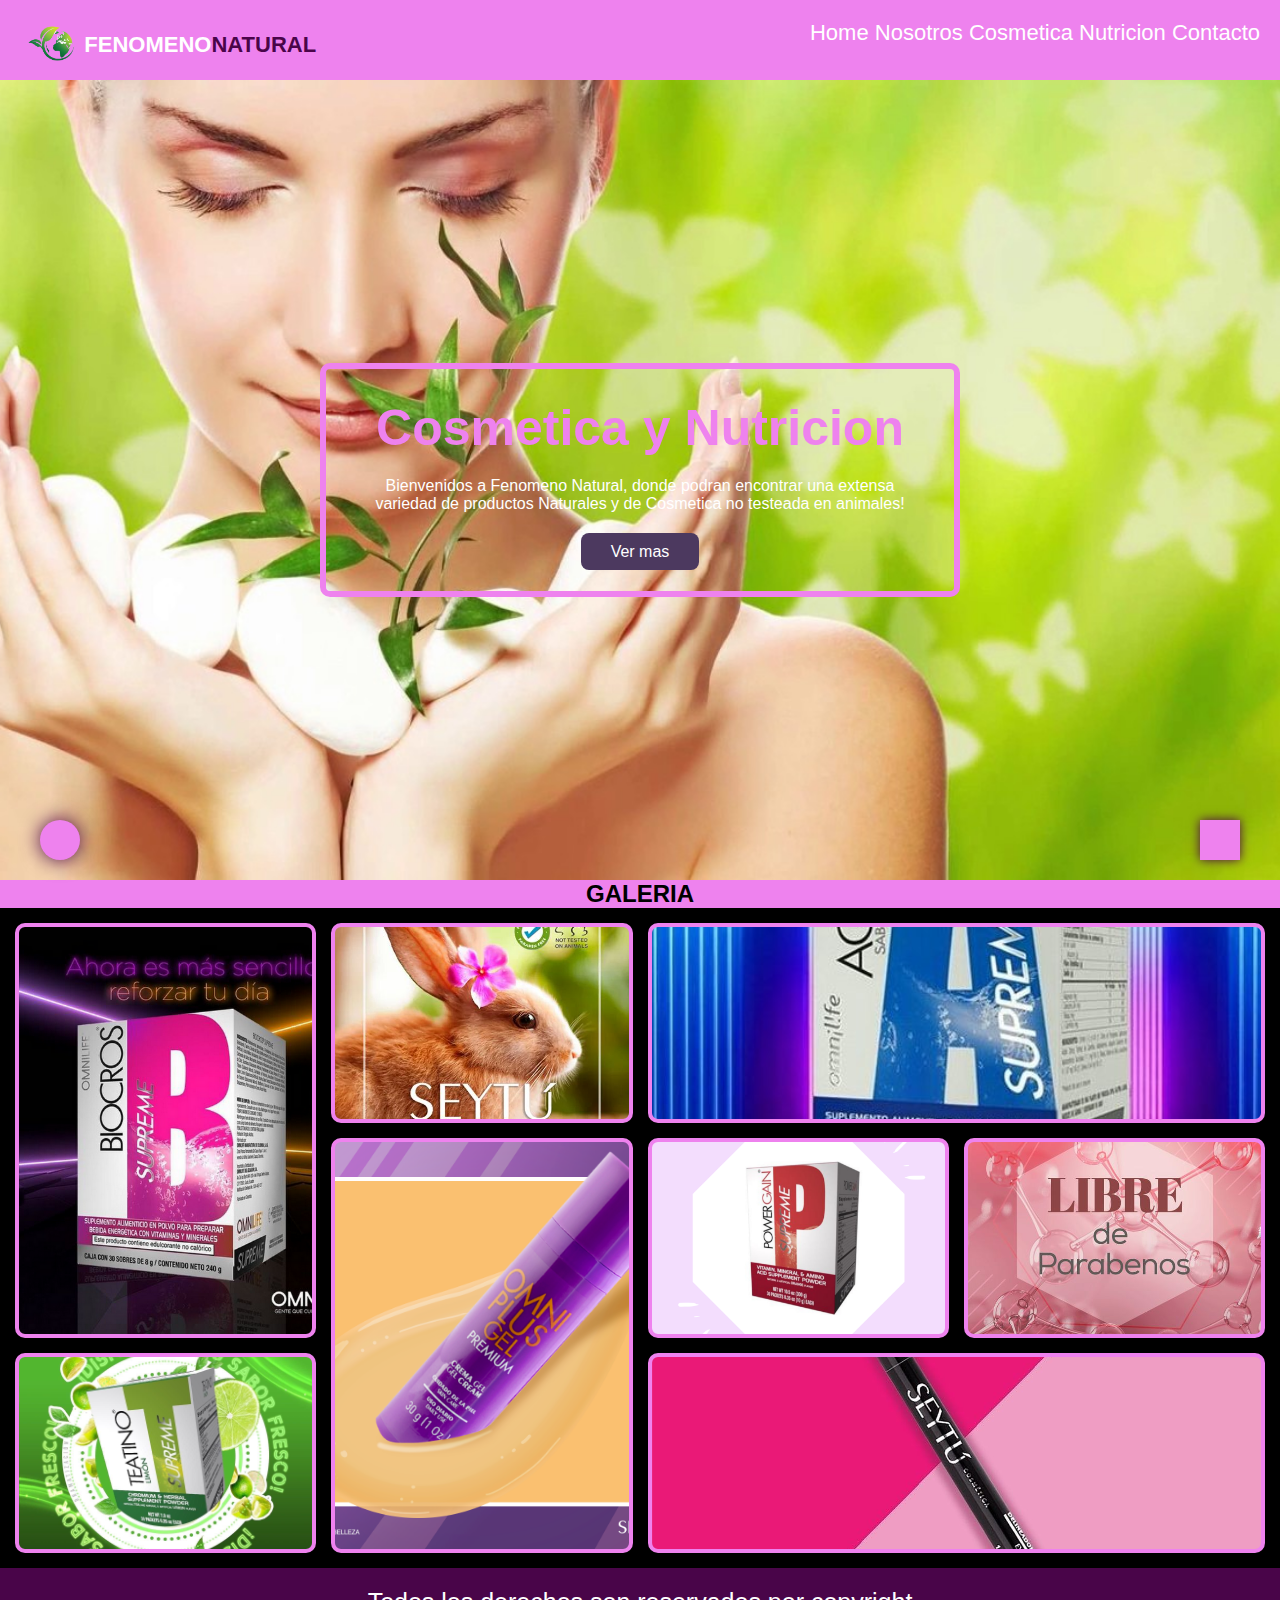
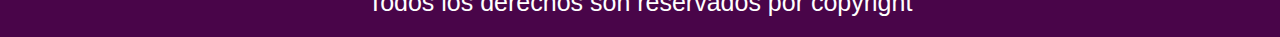
<file: index.html>
<!DOCTYPE html>
<html lang="es">
<head>
    <meta charset="UTF-8">
    <meta name="viewport" content="width=device-width, initial-scale=1.0">
    <title>Fenomeno Natural</title>
    <link rel="shortcut icon" href="img/mundo fn.png" type="image/x-icon">
    <link rel="stylesheet" href="https://cdnjs.cloudflare.com/ajax/libs/font-awesome/6.4.2/css/all.min.css" integrity="sha512-z3gLpd7yknf1YoNbCzqRKc4qyor8gaKU1qmn+CShxbuBusANI9QpRohGBreCFkKxLhei6S9CQXFEbbKuqLg0DA==" crossorigin="anonymous" referrerpolicy="no-referrer" />
    <link rel="stylesheet" href="estilos.css">
</head>
<body>
    <header>
        <div class="logo">
            <img src="img/mundo fn.png" alt="">
            Fenomeno <span>Natural</span>
        </div>
        <nav class="barra">
            <ul>
                <li><a href="#">Home</a></li>
                <li><a href="pages/nosotros.html">Nosotros</a></li>
                <li><a href="pages/cosmetica.html">Cosmetica</a></li>
                <li><a href="pages/nutricion.html">Nutricion</a></li>
                <li><a href="pages/contacto.html">Contacto</a></li>
            </ul>
        </nav>
    </header>
    <main class=" main main-home">
        <div class="call">
            <h1>Cosmetica y Nutricion</h1>
            <p>Bienvenidos a Fenomeno Natural, donde podran encontrar una extensa variedad de productos Naturales y de Cosmetica no testeada en animales!</p>
            <a href="#">Ver mas</a>
        </div>
    </main>
    <h2> galeria </h2>
    <div class="galeria">
        <div class=" item item1"></div>
        <div class=" item item2"></div>
        <div class=" item item3"></div>
        <div class=" item item4"></div>
        <div class=" item item5"></div>
        <div class=" item item6"></div>
        <div class=" item item7"></div>
        <div class=" item item8"></div>
    </div>

    <footer>
        <p>Todos los derechos son reservados por copyright</p>
        <div class="redes">
            <a href=""><i class="fa-brands fa-facebook"></i></a>
            <a href=""><i class="fa-brands fa-instagram"></i></a>
            <a href=""><i class="fa-brands fa-twitter"></i></a>
        </div>
    </footer>

    <a class="what" href="">
        <i class="fa-brands fa-whatsapp"></i>
    </a>

    <a href="#" class="subir">
        <i class="fa-solid fa-chevron-up"></i>
    </a>
</body>
</html>
</file>
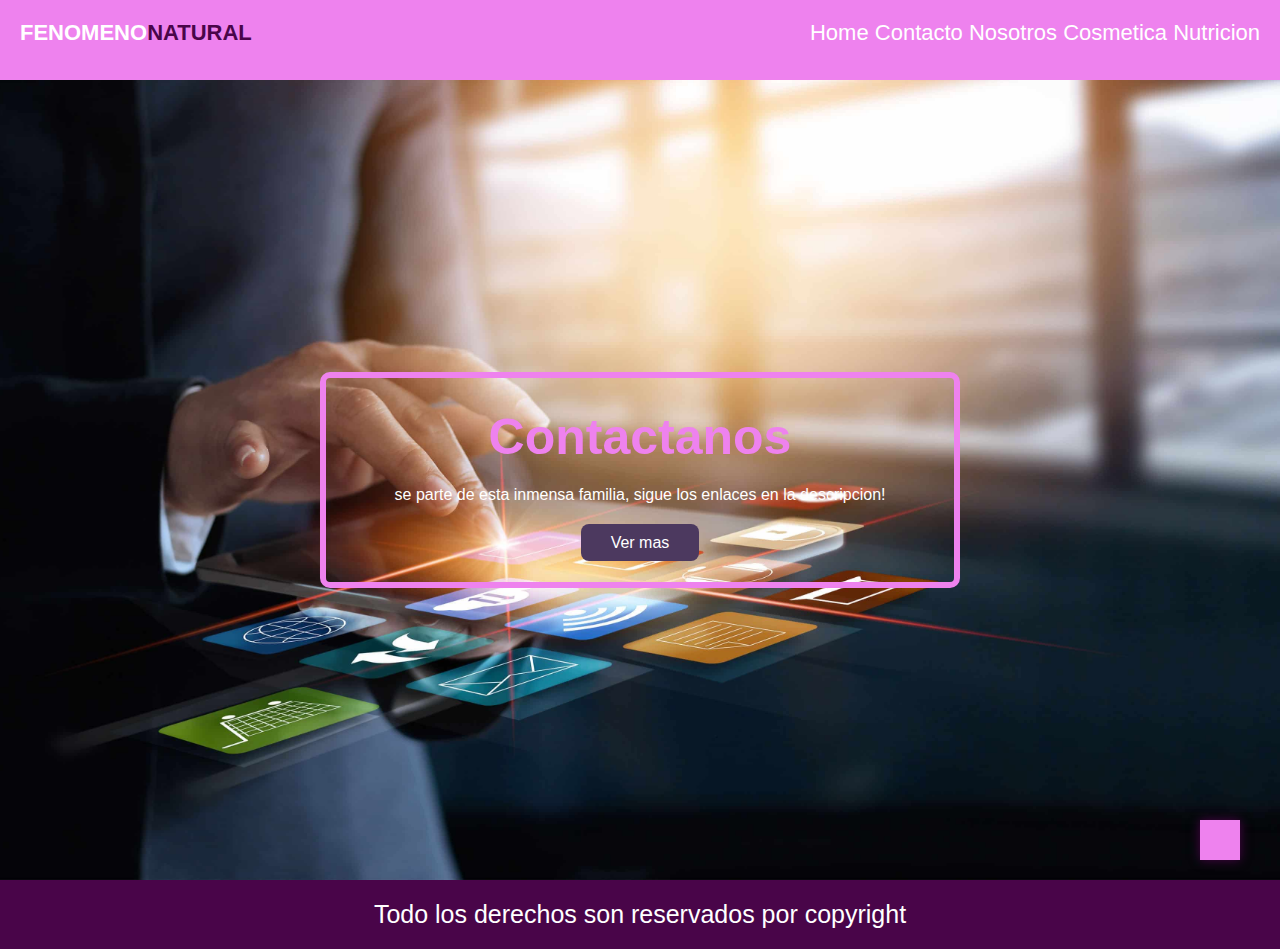
<file: pages/contacto.html>
<!DOCTYPE html>
<html lang="es">
<head>
    <meta charset="UTF-8">
    <meta name="viewport" content="width=device-width, initial-scale=1.0">
    <title>Contacto</title>
    <link rel="shortcut icon" href="img/organic.png" type="image/x-icon">
    <link rel="stylesheet" href="https://cdnjs.cloudflare.com/ajax/libs/font-awesome/6.4.2/css/all.min.css" integrity="sha512-z3gLpd7yknf1YoNbCzqRKc4qyor8gaKU1qmn+CShxbuBusANI9QpRohGBreCFkKxLhei6S9CQXFEbbKuqLg0DA==" crossorigin="anonymous" referrerpolicy="no-referrer" />
    <link rel="stylesheet" href="../estilos.css">
</head>
<body>
    <header>
        <div class="logo">
            Fenomeno <span>Natural</span>
        </div>
        <nav class="barra">
            <ul>
                <li><a href="../index.html">Home</a></li>
                <li><a href="#">Contacto</a></li>
                <li><a href="nosotros.html">Nosotros</a></li>
                <li><a href="cosmetica.html">Cosmetica</a></li>
                <li><a href="nutricion.html">Nutricion</a></li>
                
            </ul>
        </nav>
    </header>
    <main class=" main main-contacto">
        <div class="call">
            <h1>Contactanos</h1>
            <p>se parte de esta inmensa familia, sigue los enlaces en la descripcion!</p>
            <a href="#">Ver mas</a>
        </div>
    </main>
    
    <footer>
        <p>Todo los derechos son reservados por copyright</p>
        <div class="redes">
            <i class="fa-brands fa-facebook"></i>
            <i class="fa-brands fa-instagram"></i>
            <i class="fa-brands fa-twitter"></i>

        </div>
    </footer>

    <a href="#" class="subir">
        <i class="fa-solid fa-chevron-up"></i>
    </a>
    
</body>
</html>
</file>
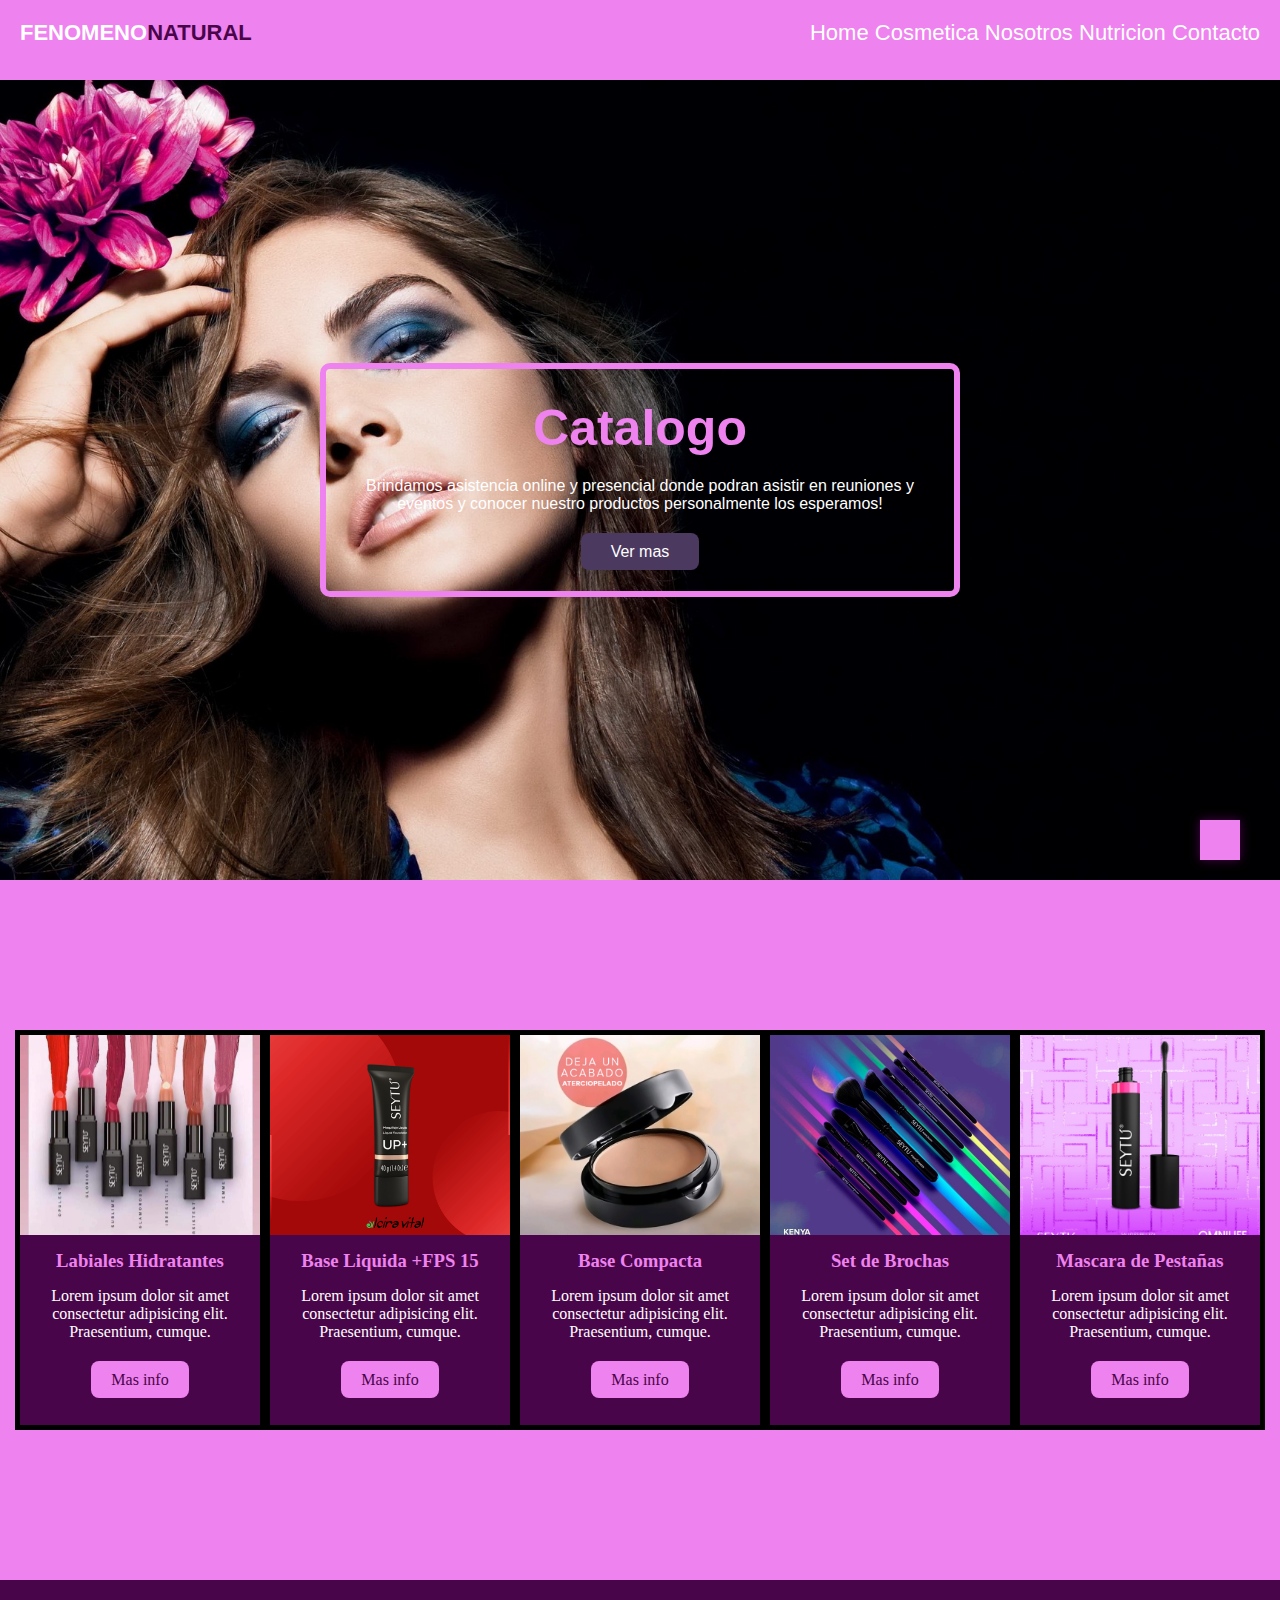
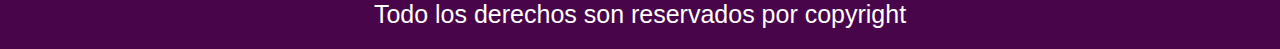
<file: pages/cosmetica.html>
<!DOCTYPE html>
<html lang="es">
<head>
    <meta charset="UTF-8">
    <meta name="viewport" content="width=device-width, initial-scale=1.0">
    <title>Cosmetica</title>
    <link rel="shortcut icon" href="img/organic.png" type="image/x-icon">
    <link rel="stylesheet" href="https://cdnjs.cloudflare.com/ajax/libs/font-awesome/6.4.2/css/all.min.css" integrity="sha512-z3gLpd7yknf1YoNbCzqRKc4qyor8gaKU1qmn+CShxbuBusANI9QpRohGBreCFkKxLhei6S9CQXFEbbKuqLg0DA==" crossorigin="anonymous" referrerpolicy="no-referrer" />
    <link rel="stylesheet" href="../estilos.css">
</head>
<body>
    <header>
        <div class="logo">
            Fenomeno <span>Natural</span>
        </div>
        <nav class="barra">
            <ul>
                <li><a href="../index.html">Home</a></li>
                <li><a href="#">Cosmetica</a></li>
                <li><a href="nosotros.html">Nosotros</a></li>
                <li><a href="nutricion.html">Nutricion</a></li>
                <li><a href="contacto.html">Contacto</a></li>
            </ul>
        </nav>
    </header>
    <main class=" main main-cosmetica">
        <div class="call">
            <h1>Catalogo</h1>
            <p>Brindamos asistencia online y presencial donde podran asistir en reuniones y eventos y conocer nuestro productos personalmente los esperamos!</p>
            <a href="#">Ver mas</a>
        </div>
    </main>

    <section>
        <article class="card">
            <div class="card-img"></div>
            <h3 class="card-title">Labiales Hidratantes</h3>
            <p class="card-desc">Lorem ipsum dolor sit amet consectetur adipisicing elit. Praesentium, cumque.</p>
            <a href="#">Mas info</a>
        </article>

        <article class="card">
            <div class="card-img card-img2"></div>
            <h3 class="card-title">Base Liquida +FPS 15</h3>
            <p class="card-desc">Lorem ipsum dolor sit amet consectetur adipisicing elit. Praesentium, cumque.</p>
            <a href="#">Mas info</a>
        </article>

        <article class="card">
            <div class="card-img card-img3"></div>
            <h3 class="card-title">Base Compacta</h3>
            <p class="card-desc">Lorem ipsum dolor sit amet consectetur adipisicing elit. Praesentium, cumque.</p>
            <a href="#">Mas info</a>
        </article>

        <article class="card">
            <div class="card-img card-img4"></div>
            <h3 class="card-title">Set de Brochas</h3>
            <p class="card-desc">Lorem ipsum dolor sit amet consectetur adipisicing elit. Praesentium, cumque.</p>
            <a href="#">Mas info</a>
        </article>

        <article class="card">
            <div class="card-img card-img5"></div>
            <h3 class="card-title">Mascara de Pestañas</h3>
            <p class="card-desc">Lorem ipsum dolor sit amet consectetur adipisicing elit. Praesentium, cumque.</p>
            <a href="#">Mas info</a>
        </article>
    </section>
    
    <footer>
        <p>Todo los derechos son reservados por copyright</p>
        <div class="redes">
            <i class="fa-brands fa-facebook"></i>
            <i class="fa-brands fa-instagram"></i>
            <i class="fa-brands fa-twitter"></i>

        </div>
    </footer>

    <a href="#" class="subir">
        <i class="fa-solid fa-chevron-up"></i>
    </a>
    
</body>
</html>
</file>
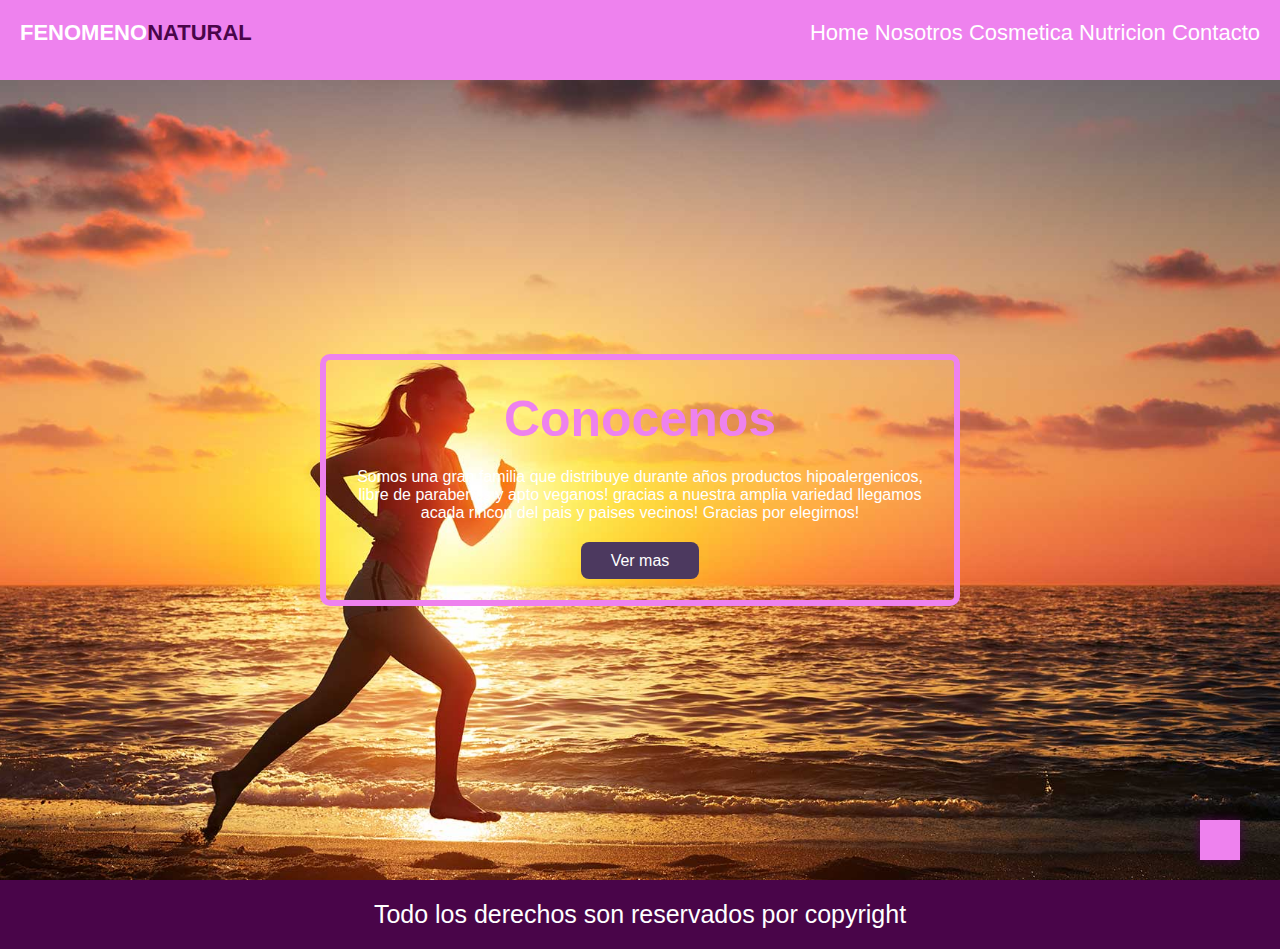
<file: pages/nosotros.html>
<!DOCTYPE html>
<html lang="es">
<head>
    <meta charset="UTF-8">
    <meta name="viewport" content="width=device-width, initial-scale=1.0">
    <title>Nosotros</title>
    <link rel="shortcut icon" href="img/organic.png" type="image/x-icon">
    <link rel="stylesheet" href="https://cdnjs.cloudflare.com/ajax/libs/font-awesome/6.4.2/css/all.min.css" integrity="sha512-z3gLpd7yknf1YoNbCzqRKc4qyor8gaKU1qmn+CShxbuBusANI9QpRohGBreCFkKxLhei6S9CQXFEbbKuqLg0DA==" crossorigin="anonymous" referrerpolicy="no-referrer" />
    <link rel="stylesheet" href="../estilos.css">
</head>
<body>
    <header>
        <div class="logo">
            Fenomeno <span>Natural</span>
        </div>
        <nav class="barra">
            <ul>
                <li><a href="../index.html">Home</a></li>
                <li><a href="#">Nosotros</a></li>
                <li><a href="cosmetica.html">Cosmetica</a></li>
                <li><a href="nutricion.html">Nutricion</a></li>
                <li><a href="contacto.html">Contacto</a></li>
            </ul>
        </nav>
    </header>
    <main class=" main main-nosotros">
        <div class="call">
            <h1>Conocenos</h1>
            <p>Somos una gran familia que distribuye durante años productos hipoalergenicos, libre de parabenos y apto veganos! gracias a nuestra amplia variedad llegamos acada rincon del pais y paises vecinos! Gracias por elegirnos!</p>
            <a href="#">Ver mas</a>    
        </div>
    </main>
    
    <footer>
        <p>Todo los derechos son reservados por copyright</p>
        <div class="redes">
            <i class="fa-brands fa-facebook"></i>
            <i class="fa-brands fa-instagram"></i>
            <i class="fa-brands fa-twitter"></i>

        </div>
    </footer>

    <a href="#" class="subir">
        <i class="fa-solid fa-chevron-up"></i>
    </a>
    
</body>
</html>
</file>
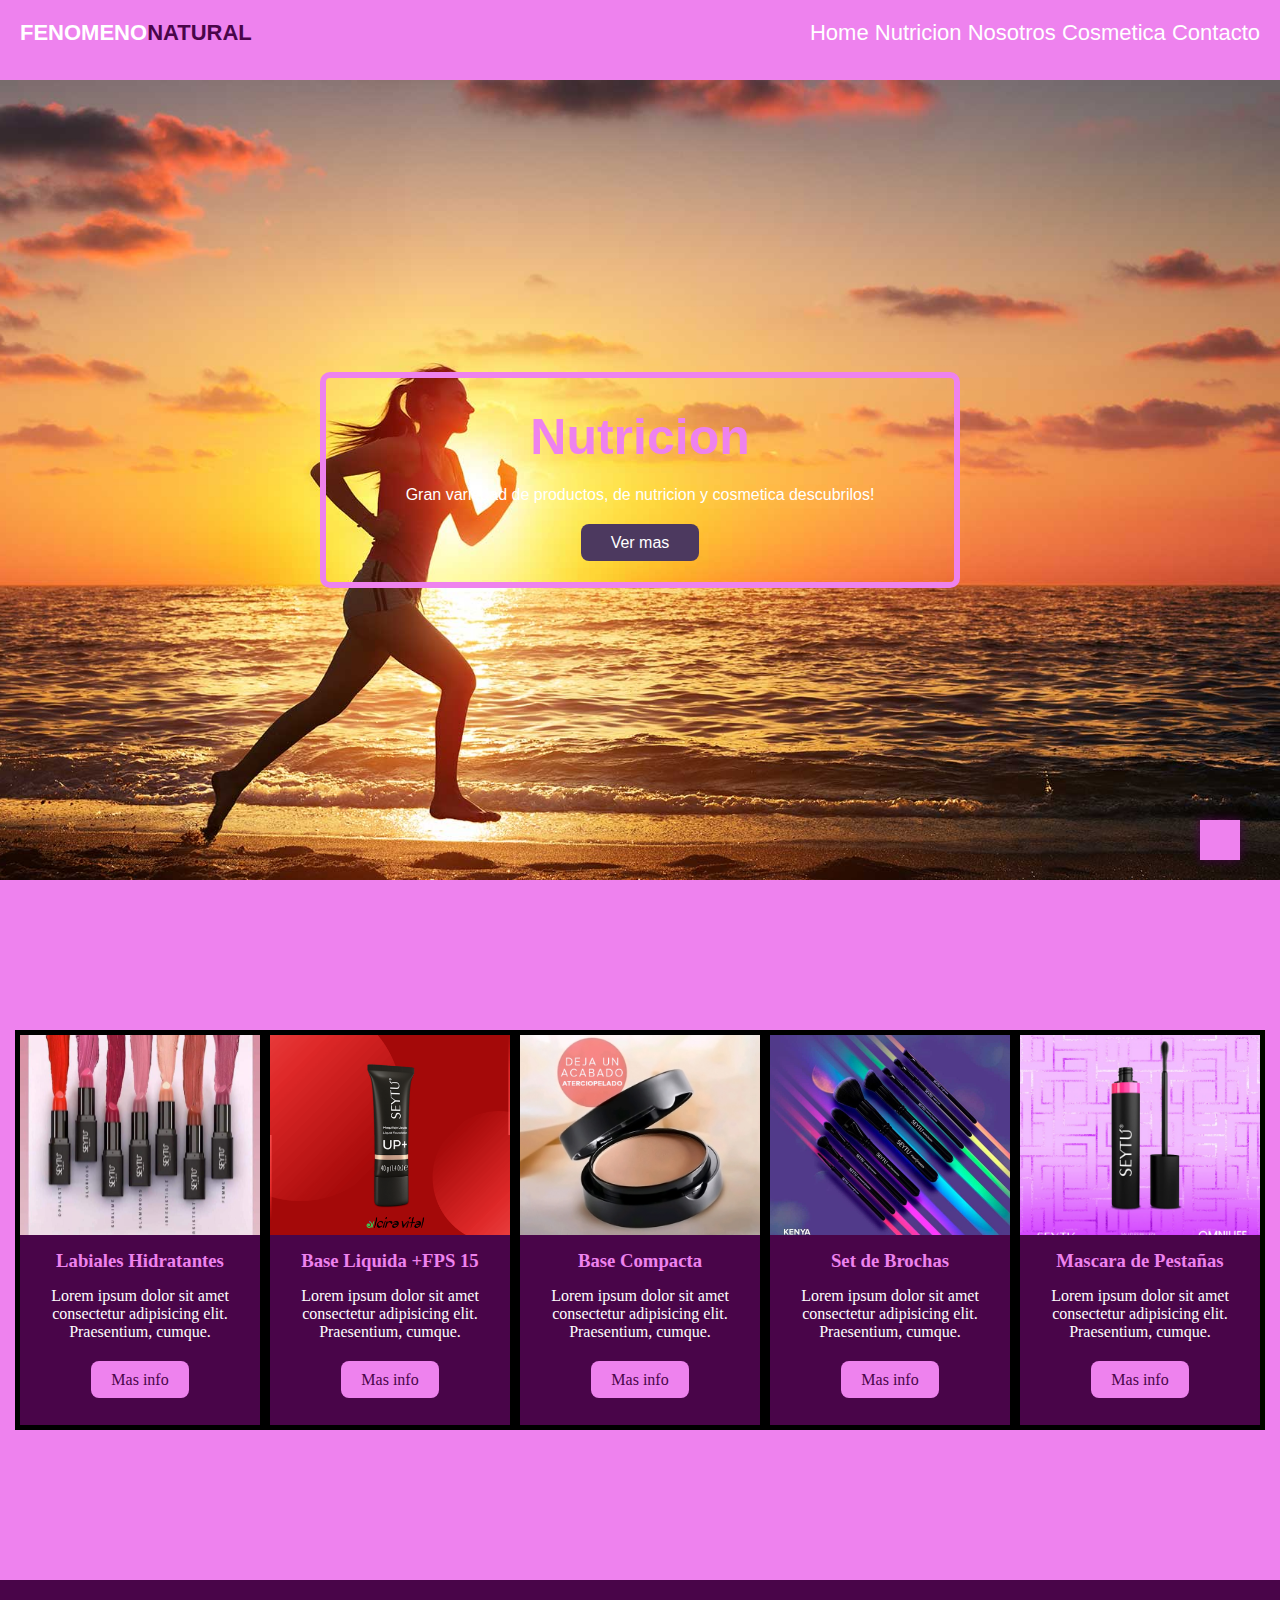
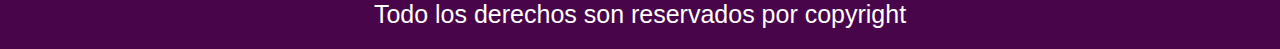
<file: pages/nutricion.html>
<!DOCTYPE html>
<html lang="es">
<head>
    <meta charset="UTF-8">
    <meta name="viewport" content="width=device-width, initial-scale=1.0">
    <title>Nutricion</title>
    <link rel="shortcut icon" href="img/organic.png" type="image/x-icon">
    <link rel="stylesheet" href="https://cdnjs.cloudflare.com/ajax/libs/font-awesome/6.4.2/css/all.min.css" integrity="sha512-z3gLpd7yknf1YoNbCzqRKc4qyor8gaKU1qmn+CShxbuBusANI9QpRohGBreCFkKxLhei6S9CQXFEbbKuqLg0DA==" crossorigin="anonymous" referrerpolicy="no-referrer" />
    <link rel="stylesheet" href="../estilos.css">
</head>
<body>
    <header>
        <div class="logo">
            Fenomeno <span>Natural</span>
        </div>
        <nav class="barra">
            <ul>
                <li><a href="../index.html">Home</a></li>
                <li><a href="#">Nutricion</a></li>
                <li><a href="nosotros.html">Nosotros</a></li>
                <li><a href="cosmetica.html">Cosmetica</a></li>
                <li><a href="contacto.html">Contacto</a></li>
            </ul>
        </nav>
    </header>
    <main class=" main main-nutricion">
        <div class="call">
            <h1>Nutricion</h1>
            <p>Gran variedad de productos, de nutricion y cosmetica descubrilos!</p>
            <a href="#">Ver mas</a>
        </div>
    </main>

    <section>
        <article class="card">
            <div class="card-img"></div>
            <h3 class="card-title">Labiales Hidratantes</h3>
            <p class="card-desc">Lorem ipsum dolor sit amet consectetur adipisicing elit. Praesentium, cumque.</p>
            <a href="#">Mas info</a>
        </article>

        <article class="card">
            <div class="card-img card-img2"></div>
            <h3 class="card-title">Base Liquida +FPS 15</h3>
            <p class="card-desc">Lorem ipsum dolor sit amet consectetur adipisicing elit. Praesentium, cumque.</p>
            <a href="#">Mas info</a>
        </article>

        <article class="card">
            <div class="card-img card-img3"></div>
            <h3 class="card-title">Base Compacta</h3>
            <p class="card-desc">Lorem ipsum dolor sit amet consectetur adipisicing elit. Praesentium, cumque.</p>
            <a href="#">Mas info</a>
        </article>

        <article class="card">
            <div class="card-img card-img4"></div>
            <h3 class="card-title">Set de Brochas</h3>
            <p class="card-desc">Lorem ipsum dolor sit amet consectetur adipisicing elit. Praesentium, cumque.</p>
            <a href="#">Mas info</a>
        </article>

        <article class="card">
            <div class="card-img card-img5"></div>
            <h3 class="card-title">Mascara de Pestañas</h3>
            <p class="card-desc">Lorem ipsum dolor sit amet consectetur adipisicing elit. Praesentium, cumque.</p>
            <a href="#">Mas info</a>
        </article>
    </section>
    
    <footer>
        <p>Todo los derechos son reservados por copyright</p>
        <div class="redes">
            <i class="fa-brands fa-facebook"></i>
            <i class="fa-brands fa-instagram"></i>
            <i class="fa-brands fa-twitter"></i>

        </div>
    </footer>

    <a href="#" class="subir">
        <i class="fa-solid fa-chevron-up"></i>
    </a>
    
</body>
</html>
</file>
<file: estilos.css>
@import url('https://fonts.googleapis.com/css2?family=Bangers&family=Big+Shoulders+Inline+Text:wght@300&family=Big+Shoulders+Stencil+Display:wght@300&family=Bungee+Outline&family=Bungee+Spice&family=Nabla&family=Nova+Cut&family=Orbitron&family=Oswald:wght@200&family=Play&family=Roboto:wght@300&family=Rubik+Distressed&family=Rubik+Glitch&display=swap');


/* font-family: 'Bangers', cursive;
font-family: 'Big Shoulders Inline Text', cursive;
font-family: 'Big Shoulders Stencil Display', cursive;
font-family: 'Bungee Outline', cursive;
font-family: 'Bungee Spice', cursive;
font-family: 'Nabla', cursive;
font-family: 'Nova Cut', cursive;
font-family: 'Orbitron', sans-serif;
font-family: 'Oswald', sans-serif;
font-family: 'Play', sans-serif;
font-family: 'Roboto', sans-serif;
font-family: 'Rubik Distressed', cursive;
font-family: 'Rubik Glitch', cursive; */

*{
    margin: 0;
    padding: 0;
    box-sizing: border-box;
}

html{
    scroll-behavior: smooth;
}

header{
    height: 80px;
    background-color: violet;
    padding: 20px;
    font-size: 22px;
    font-family: Verdana, Geneva, Tahoma, sans-serif;
}

.logo{
    display: flex;
    align-items: center;
    float: left;
    font-weight: bold;
    color: #fff;
    text-transform: uppercase;
}

.logo img{
    height: 50px;
}

.logo span{
    color: rgb(73, 5, 73);
}

.barra{
    float: right;
}

.barra ul{
    list-style: none;
}

.barra ul li{
    display: inline-block;
}

.barra a{
    text-decoration: none;
    color: #fff;
}

.barra a:hover{
    color: rgb(73, 5, 73);
    /* text-decoration: underline; */
}

main{
    height: 800px;
    width: 100%;
    background-color: rgb(76, 57, 95);
    background-image: url(img/fondo\ de\ pagina\ web.jpg);
    background-size: cover;
    background-position: center;
    display: flex;
    justify-content: center;
    align-content: center;
    align-items: center;
}

.main-nosotros{
    background-image: url(img/nostros.jpg);
}

.main-cosmetica{
    background-image: url(img/maquillaje.jpg);
}

.main-nutricion{
    background-image: url(img/nostros.jpg);
}

.main-contacto{
    background-image: url(img/contacto.jpg);
}

.call{
    width: 50%;
    color: #fff;
    border: 6px solid violet;
    padding: 30px;
    font-family: Verdana, Geneva, Tahoma, sans-serif;
    float: right;
    margin: 30px;
    border-radius: 10px;
    text-align: center;
}

h1{
    color: violet;
    font-size: 50px;
    margin-bottom: 20px;
}

.call p{
    margin-bottom: 30px;
}

.call a{
    background-color: rgb(76, 57, 95);
    color: #fff;
    text-decoration: none;
    padding: 10px 30px;
    border-radius: 8px;
}

h2{
    text-align: center;
    text-transform: uppercase;
    font-family: Verdana, Geneva, Tahoma, sans-serif;
    background-color: violet;
}

section{
    height: 700px;
    width: 100%;
    background-color: violet;
    padding: 15px;
    display: flex;
    justify-content: space-evenly;
    align-items: center;
}

.card{
    height: 400px;
    width: 250px;
    background-color: rgb(73, 5, 73);
    text-align: center;
    border: 5px solid black
}

.card-img{
    height: 200px;
    width: 100%;
    background-image: url(img/labial\ card.jpg);
    background-size: cover;
    background-position: center;
}

.card-img2{
    height: 200px;
    width: 100%;
    background-image: url(img/base\ liquida\ card.png);
    background-size: cover;
    background-position: center;   
}

.card-img3{
    height: 200px;
    width: 100%;
    background-image: url(img/compacto\ card.jpg);
    background-size: cover;
    background-position: center;   
}

.card-img4{
    height: 200px;
    width: 100%;
    background-image: url(img/brochas\ card.jpg);
    background-size: cover;
    background-position: center;   
}

.card-img5{
    height: 200px;
    width: 100%;
    background-image: url(img/rimel\ card.jpg);
    background-size: cover;
    background-position: center;   
}

.card-title{
    color: violet;
    margin-bottom: 15px;
    margin-top: 15px;
}

.card a{
    background-color: violet;
    color: rgb(73, 5, 73);
    text-decoration: none;
    padding: 10px 20px;
    border-radius: 8px;
}

.card-desc{
    color: #fff;
    margin-bottom: 30px;
}

.galeria{
    display: grid;
    height: 660px;
    width: 100%;
    background-color: black;
    grid-template-columns: repeat(4, 1fr);
    grid-template-rows: repeat(3, 200px);
    grid-template-areas: "img1 img2 img3 img3"
                         "img1 img4 img5 img6"
                         "img7 img4 img8 img8";
    grid-gap: 15px;
    padding: 15px;  
}

.item{
    border: 4px solid violet; 
    background-size: cover;
    background-position: center; 
    border-radius: 10px;
    transition: all 0.9s;
}

.item:hover{
    transform: scale(1.08);
}
.item1{
    background-image: url(img/item\ 1\ n.png);
    grid-area: img1;
}
.item2{
    background-image: url(img/item\ 1\ s.jpg);
    grid-area: img2;
}
.item3{
    background-image: url(img/item\ 2\ n.jpeg);
    grid-area: img3;
}
.item4{
    background-image: url(img/item\ 2\ s.png);
    grid-area: img4;
}
.item5{
    background-image: url(img/item\ 3\ n.png);
    grid-area: img5;
}    
    
.item6{
    background-image: url(img/item\ 3\ s.jpg);
    grid-area: img6;
}
    
.item7{
    background-image: url(img/item\ 4\ n.jpg);
    grid-area: img7;
}
.item8{
    background-image: url(img/item\ 4\ s.jpg);
    grid-area: img8;
}

footer{
    background-color: rgb(73, 5, 73);
    color: #fff;
    text-align: center;
    padding: 20px;
    font-size: 25px;
    font-family: Verdana, Geneva, Tahoma, sans-serif;
}

footer a{
    color: violet;
}

footer a:hover{
    color: black;
}

.redes{
    color: violet;
    font-size: 50px;
    letter-spacing: 10px;   
}

.what{
    height: 40px;
    width: 40px;
    background-color: violet;
    color: rgb(73, 5, 73);
    position: fixed;
    left: 40px;
    bottom: 40px;
    text-align: center;
    font-size: 30px;
    line-height: 40px;
    box-shadow: 0 0 20px;
    border-radius: 50%;
}

.subir{
    height: 40px;
    width: 40px;
    background-color: violet;
    color: rgb(73, 5, 73);
    position: fixed;
    right: 40px;
    bottom: 40px;
    font-size: 25px;
    line-height: 40px;
    text-align: center;
    box-shadow: 0 0 10px rgb(73, 5, 73);
}

@media only screen and (max-width: 320px) {
    .header{
        font-size: 60px;
    }
}
</file>
